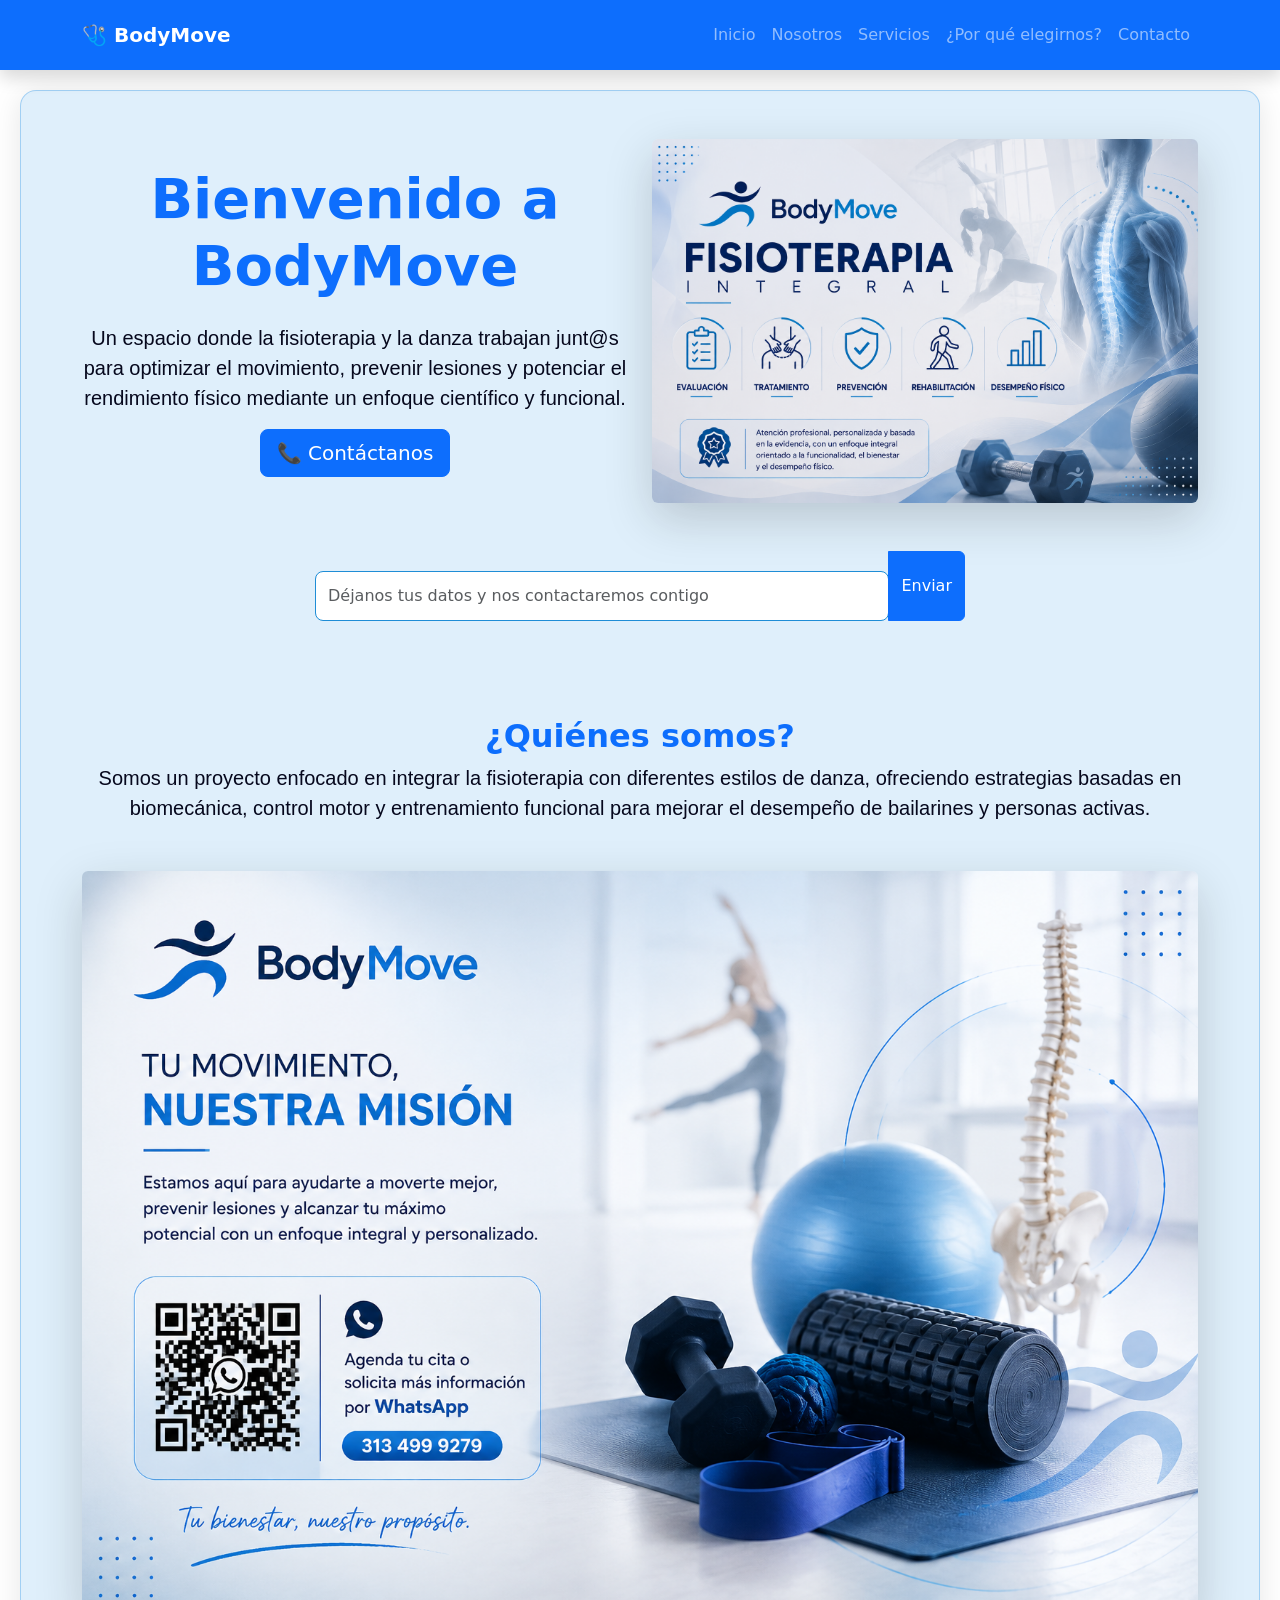
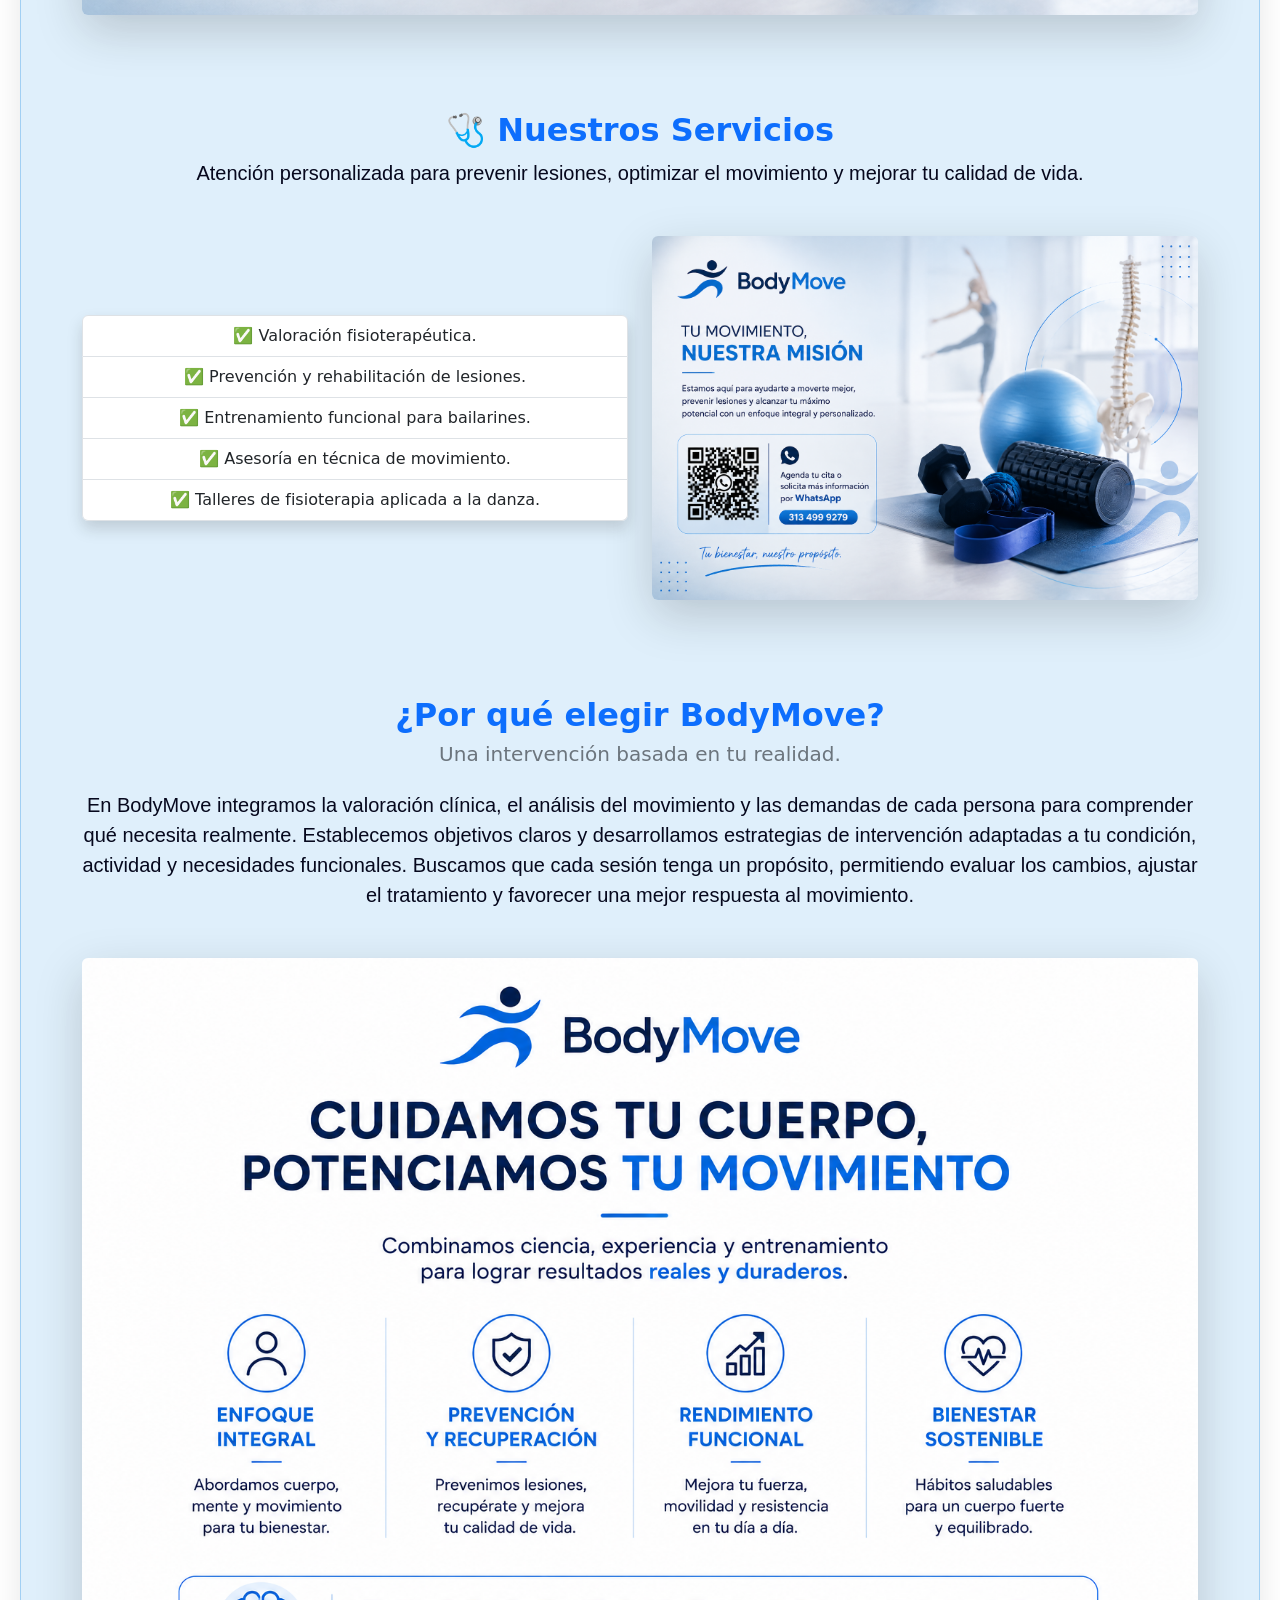
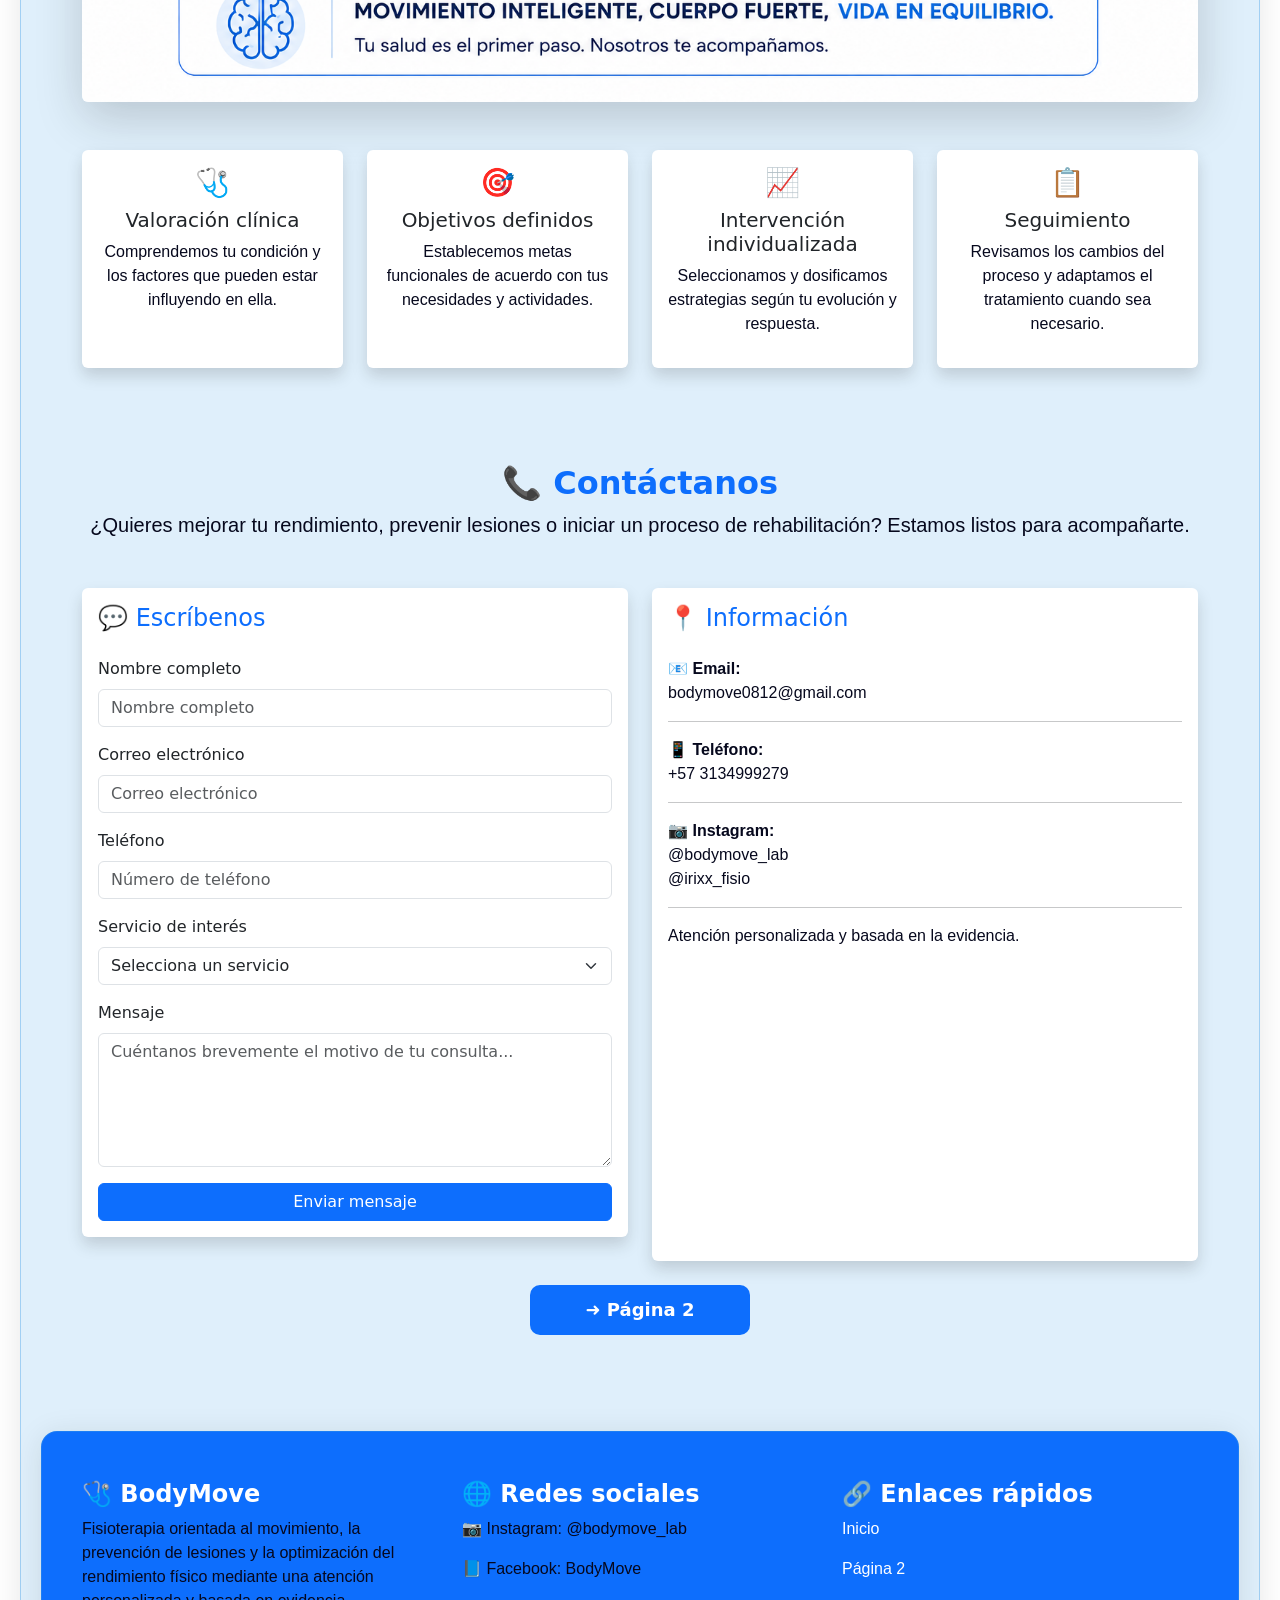
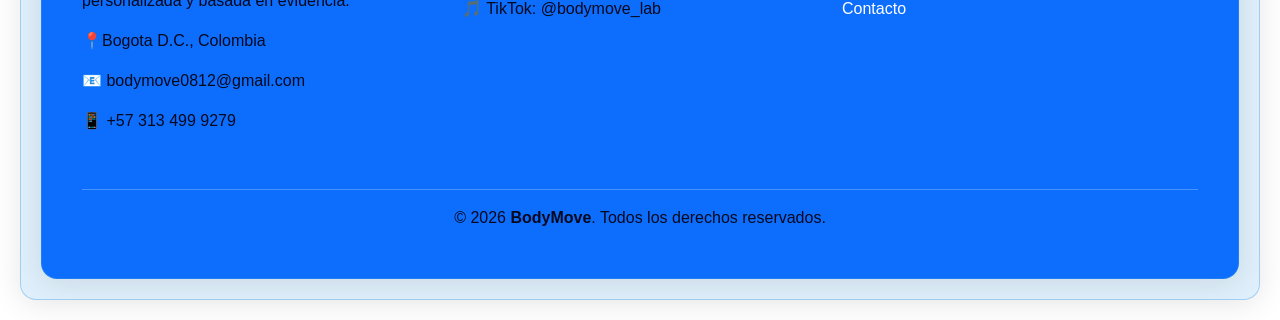
<file: index.html>
<!DOCTYPE html>
<html lang="es">

<head>
    <meta charset="UTF-8">
    <meta name="viewport" content="width=device-width, initial-scale=1.0">

    <title>BodyMove Lab | Fisioterapia y Danza</title>

    <!-- Bootstrap -->
    <link href="https://cdn.jsdelivr.net/npm/bootstrap@5.3.8/dist/css/bootstrap.min.css" rel="stylesheet">

    <!-- Tu CSS -->
    <link rel="stylesheet" href="estilo.css">

</head>

<body>

    <!-- ================= HEADER ================= -->

    <nav class="navbar navbar-expand-lg navbar-dark bg-primary shadow sticky-top">
        <div class="container">

            <a class="navbar-brand fw-bold" href="#">
                🩺 BodyMove
            </a>

            <button class="navbar-toggler" type="button" data-bs-toggle="collapse"
                data-bs-target="#menu">

                <span class="navbar-toggler-icon"></span>

            </button>

            <div class="collapse navbar-collapse" id="menu">

                <ul class="navbar-nav ms-auto">

                    <li class="nav-item">
                        <a class="nav-link" href="#inicio">Inicio</a>
                    </li>

                    <li class="nav-item">
                        <a class="nav-link" href="#nosotros">Nosotros</a>
                    </li>

                    <li class="nav-item">
                        <a class="nav-link" href="#servicios">Servicios</a>
                    </li>

                    <li class="nav-item">
                        <a class="nav-link" href="#porque">¿Por qué elegirnos?</a>
                    </li>

                    <li class="nav-item">
                        <a class="nav-link" href="#contacto">Contacto</a>
                    </li>

                </ul>

            </div>

        </div>
    </nav>

    <!-- ================= MAIN ================= -->

    <main>

        <!-- ================= INICIO ================= -->

        <section id="inicio" class="container py-5">

            <div class="row align-items-center">

                <div class="col-lg-6">

                    <h1 class="display-4 fw-bold text-primary">
                        Bienvenido a BodyMove
                    </h1>

                    <p class="lead mt-4">

                        Un espacio donde la fisioterapia y la danza trabajan
                        junt@s para optimizar el movimiento,
                        prevenir lesiones y potenciar el rendimiento
                        físico mediante un enfoque científico y funcional.

                    </p>

                    <a href="https://wa.me/573134999279?text=Hola%20BodyMove,%20quisiera%20recibir%20información%20sobre%20sus%20servicios." target="_blank" class="btn btn-primary btn-lg">
    📞 Contáctanos
</a>

                </div>

                <div class="col-lg-6 text-center">

                    <img src="servicios1.png"
                        class="img-fluid rounded shadow-lg"
                        alt="BodyMove">

                </div>

            </div>

           <div class="input-group formulario-bodymove mx-auto mt-5">

    <input
        type="text"
        class="form-control"
        placeholder="Déjanos tus datos y nos contactaremos contigo">

    <button class="btn btn-primary">
        Enviar
    </button>

</div>

</div>

            </div>

        </section>

        <!-- ================= NOSOTROS ================= -->

        <section id="nosotros" class="container py-5">

            <div class="text-center mb-5">

                <h2 class="fw-bold text-primary">

                     ¿Quiénes somos?

                </h2>

                <p class="lead">

                    Somos un proyecto enfocado en integrar la fisioterapia
                    con diferentes estilos de danza, ofreciendo estrategias
                    basadas en biomecánica, control motor y entrenamiento
                    funcional para mejorar el desempeño de bailarines
                    y personas activas.

                </p>

            </div>

            <div class="text-center">

                <img src="servicios2.png"
                    class="img-fluid rounded shadow-lg"
                    alt="Servicios BodyMove">

            </div>

        </section>
<!-- ================= SERVICIOS ================= -->

<section id="servicios" class="container py-5">

    <div class="text-center mb-5">

        <h2 class="fw-bold text-primary">
            🩺 Nuestros Servicios
        </h2>

        <p class="lead">
            Atención personalizada para prevenir lesiones,
            optimizar el movimiento y mejorar tu calidad de vida.
        </p>

    </div>

    <div class="row align-items-center">

        <div class="col-lg-6">

            <ul class="list-group shadow">

                <li class="list-group-item">
                    ✅ Valoración fisioterapéutica.
                </li>

                <li class="list-group-item">
                    ✅ Prevención y rehabilitación de lesiones.
                </li>

                <li class="list-group-item">
                    ✅ Entrenamiento funcional para bailarines.
                </li>

                <li class="list-group-item">
                    ✅ Asesoría en técnica de movimiento.
                </li>

                <li class="list-group-item">
                    ✅ Talleres de fisioterapia aplicada a la danza.
                </li>

            </ul>

        </div>

        <div class="col-lg-6 text-center">

            <img src="servicios2.png"
                 class="img-fluid rounded shadow-lg"
                 alt="Servicios BodyMove">

        </div>

    </div>

</section>

<!-- ================= ¿POR QUÉ ELEGIR BODYMOVE? ================= -->

<section id="porque" class="container py-5">

    <div class="text-center mb-5">

        <h2 class="fw-bold text-primary">

             ¿Por qué elegir BodyMove?

        </h2>

        <h5 class="text-secondary">

            Una intervención basada en tu realidad.

        </h5>

        <p class="lead mt-4">

            En BodyMove integramos la valoración clínica,
            el análisis del movimiento y las demandas de
            cada persona para comprender qué necesita realmente.

            Establecemos objetivos claros y desarrollamos
            estrategias de intervención adaptadas a tu condición,
            actividad y necesidades funcionales.

            Buscamos que cada sesión tenga un propósito,
            permitiendo evaluar los cambios, ajustar el tratamiento
            y favorecer una mejor respuesta al movimiento.

        </p>

    </div>

    <div class="text-center mb-5">

        <img src="servicios3.png"
             class="img-fluid rounded shadow-lg"
             alt="BodyMove">

    </div>

    <div class="row g-4">

        <div class="col-md-6 col-lg-3">

            <div class="card h-100 shadow border-0">

                <div class="card-body text-center">

                    <h3>🩺</h3>

                    <h5 class="card-title">

                        Valoración clínica

                    </h5>

                    <p class="card-text">

                        Comprendemos tu condición y los
                        factores que pueden estar
                        influyendo en ella.

                    </p>

                </div>

            </div>

        </div>

        <div class="col-md-6 col-lg-3">

            <div class="card h-100 shadow border-0">

                <div class="card-body text-center">

                    <h3>🎯</h3>

                    <h5>

                        Objetivos definidos

                    </h5>

                    <p>

                        Establecemos metas funcionales
                        de acuerdo con tus necesidades
                        y actividades.

                    </p>

                </div>

            </div>

        </div>

        <div class="col-md-6 col-lg-3">

            <div class="card h-100 shadow border-0">

                <div class="card-body text-center">

                    <h3>📈</h3>

                    <h5>

                        Intervención individualizada

                    </h5>

                    <p>

                        Seleccionamos y dosificamos
                        estrategias según tu evolución
                        y respuesta.

                    </p>

                </div>

            </div>

        </div>

        <div class="col-md-6 col-lg-3">

            <div class="card h-100 shadow border-0">

                <div class="card-body text-center">

                    <h3>📋</h3>

                    <h5>

                        Seguimiento

                    </h5>

                    <p>

                        Revisamos los cambios del
                        proceso y adaptamos el
                        tratamiento cuando sea necesario.

                    </p>

                </div>

            </div>

        </div>

    </div>

</section>
<!-- ================= CONTACTO ================= -->

<!-- ================= CONTACTO ================= -->

<section id="contacto" class="container py-5">

    <div class="text-center mb-5">

        <h2 class="fw-bold text-primary">
            📞 Contáctanos
        </h2>

        <p class="lead">
            ¿Quieres mejorar tu rendimiento, prevenir lesiones o iniciar un proceso de rehabilitación?
            Estamos listos para acompañarte.
        </p>

    </div>

    <div class="row">

        <!-- ================= FORMULARIO ================= -->

        <div class="col-lg-6 mb-4">

            <div class="card shadow border-0 h-100">

                <div class="card-body">

                    <h4 class="text-primary mb-4">
                        💬 Escríbenos
                    </h4>

                    
                   <form action="backend/registro.php" method="POST">

                        <div class="mb-3">

                            <label for="nombre" class="form-label">
                                Nombre completo
                            </label>

                            <input
                                type="text"
                                id="nombre"
                                name="nombre"
                                class="form-control"
                                placeholder="Nombre completo"
                                required>

                        </div>

                        <div class="mb-3">

                            <label for="correo" class="form-label">
                                Correo electrónico
                            </label>

                            <input
                                type="email"
                                id="correo"
                                name="correo"
                                class="form-control"
                                placeholder="Correo electrónico"
                                required>

                        </div>

                        <div class="mb-3">

                            <label for="telefono" class="form-label">
                                Teléfono
                            </label>

                            <input
                                type="text"
                                id="telefono"
                                name="telefono"
                                class="form-control"
                                placeholder="Número de teléfono"
                                required>

                        </div>

                        <div class="mb-3">

                            <label for="servicio" class="form-label">
                                Servicio de interés
                            </label>

                            <select
                                id="servicio"
                                name="servicio"
                                class="form-select"
                                required>

                                <option value="">
                                    Selecciona un servicio
                                </option>

                                <option value="Fisioterapia">
                                    Fisioterapia
                                </option>

                                <option value="Valoración funcional">
                                    Valoración funcional
                                </option>

                                <option value="Rehabilitación">
                                    Rehabilitación
                                </option>

                                <option value="Fisioterapia deportiva">
                                    Fisioterapia deportiva
                                </option>

                            </select>

                        </div>

                        <div class="mb-3">

                            <label for="mensaje" class="form-label">
                                Mensaje
                            </label>

                            <textarea
                                id="mensaje"
                                name="mensaje"
                                class="form-control"
                                rows="5"
                                placeholder="Cuéntanos brevemente el motivo de tu consulta..."
                                required></textarea>

                        </div>

                        <button
                            type="submit"
                            class="btn btn-primary w-100">

                            Enviar mensaje

                        </button>

                    </form>

                </div>

            </div>

        </div>


        <!-- ================= INFORMACIÓN ================= -->

        <div class="col-lg-6">

            <div class="card shadow border-0 h-100">

                <div class="card-body">

                    <h4 class="text-primary mb-4">
                        📍 Información
                    </h4>

                    <p>
                        📧 <strong>Email:</strong><br>
                        bodymove0812@gmail.com
                    </p>

                    <hr>

                    <p>
                        📱 <strong>Teléfono:</strong><br>
                        +57 3134999279
                    </p>

                    <hr>

                    <p>
                        📷 <strong>Instagram:</strong><br>
                        @bodymove_lab<br>
                        @irixx_fisio
                    </p>

                    <hr>

                    <p>
                        Atención personalizada y basada en la evidencia.
                    </p>

                </div>

            </div>

        </div>

    </div>


    <!-- ================= PÁGINA 2 ================= -->

    <div class="text-center mt-4">

        <a href="pagina2.html" class="btn-bodymove">
            ➜ Página 2
        </a>

    </div>

</section>
<!-- ================= FOOTER ================= -->

<!-- ================= FOOTER ================= -->

<footer class="bg-primary text-white py-5 mt-5">

    <div class="container">

        <div class="row">

            <!-- Información -->

            <div class="col-md-4 mb-4">

                <h4 class="fw-bold">
                    🩺 BodyMove
                </h4>

                <p>
                    Fisioterapia orientada al movimiento, la prevención de lesiones y la optimización del rendimiento físico mediante una atención personalizada y basada en evidencia.
                </p>

                <p>
                    📍Bogota D.C., Colombia
                </p>

                <p>
                    📧 bodymove0812@gmail.com
                </p>

                <p>
                    📱 +57 313 499 9279
                </p>

            </div>

            <!-- Redes -->

            <div class="col-md-4 mb-4">

                <h4 class="fw-bold">
                    🌐 Redes sociales
                </h4>

                <p>📷 Instagram: @bodymove_lab</p>

                <p>📘 Facebook: BodyMove</p>

                <p>🎵 TikTok: @bodymove_lab</p>

            </div>

            <!-- Enlaces -->

            <div class="col-md-4 mb-4">

                <h4 class="fw-bold">
                    🔗 Enlaces rápidos
                </h4>

                <p><a href="#inicio" class="text-white text-decoration-none">Inicio</a></p>

                <p><a href="pagina2.html" class="text-white text-decoration-none">Página 2</a></p>

                <p><a href="#contacto" class="text-white text-decoration-none">Contacto</a></p>

            </div>

        </div>

        <hr class="border-light">

        <div class="text-center">

            <p class="mb-0">
                © 2026 <strong>BodyMove</strong>. Todos los derechos reservados.
            </p>

        </div>

    </div>

</footer>

<script src="https://cdn.jsdelivr.net/npm/bootstrap@5.3.8/dist/js/bootstrap.bundle.min.js"></script>

</body>
</html>
</file>
<file: estilo.css>
h1{
    color: #141f98;
    text-align: center;
}
h2{
    color: #141f98;
    text-align: center;
}
p{
    color: #06081d;
    font-family: Arial, sans-serif;
}
body{
    background-image: url(https://i.pinimg.com/736x/e0/d0/6a/e0d06a836cec8d9765dd2382dea17b51.jpg);
    background-size: cover;
    margin: 0;
    padding: 0;

header,
main,
footer {
    background: rgba(56, 153, 230, 0.16);
    border-radius: 16px;
    box-shadow: 0 4px 30px rgba(0, 0, 0, 0.1);
    backdrop-filter: blur(6.5px);
    -webkit-backdrop-filter: blur(6.5px);
    border: 1px solid rgba(56, 153, 230, 0.37);
    margin: 20px;
}
}

.navbar{

    padding-top:15px;

    padding-bottom:15px;

}
.callaaction {
    padding: 10px 20px;
    color: #fff;
    background-color: #141f98;
    border: none;
    border-radius: 4px;
    transition: background-color 1s, color 2s;
}
.callaaction:hover {
    background-color: #06081d;
    color: #fff;
    cursor: pointer;
}
.myinput[type="text"] {
    padding: 10px;
    border: 1px solid #141f98;
    border-radius: 4px;
    margin-right: 10px;
    background-color: #fff;
}
.myinput::placeholder 
{
    color: #141f98;
    font-family: Arial, sans-serif;
}
.menuItem {
    display: inline-block;
    margin-right: 20px;
    content: "blom ";
}
.imagen-bodymove{
    width: 90%;
    max-width: 1000px;
    display: block;
    margin: 30px auto;
    border-radius: 20px;
    box-shadow: 0 8px 20px rgba(0,0,0,.18);
    transition: .4s;
}
.formulario-bodymove{

    max-width:650px;

    width:100%;

}
.imagen-bodymove:hover{
    transform: scale(1.02);
}

#inicio,
#servicios{
    text-align: center;
}

#inicio input{
    padding:12px;
    width:280px;
    border-radius:8px;
    border:1px solid #1f8dd6;
    margin-top:20px;
}
.btn-primary{
    background-color: #0d6efd;
    border-color: #0d6efd;
    transition: all 0.3s ease;
}

/* Botón personalizado BodyMove */

.btn-bodymove{
    background: transparent;
    color: #0d6efd;
    border: 2px solid #0d6efd;
    padding: 12px 28px;
    border-radius: 10px;
    text-decoration: none;
    font-weight: 600;
    transition: all 0.35s ease;
}

/* Botón BodyMove */

.btn-bodymove{
    display: inline-flex;
    justify-content: center;
    align-items: center;

    width: 220px;
    height: 50px;

    background-color: #0d6efd;
    color: white;

    border: none;
    border-radius: 10px;

    font-size: 18px;
    font-weight: bold;
    text-decoration: none;

    transition: all .3s ease;

    cursor: pointer;
}

.btn-bodymove:hover{
    background-color: #000;
    color: white;
}

.btn-bodymove:active{
    background-color: #000;
    transform: scale(.97);
}
/* ================= PLANES ================= */

.tabla-bodymove{

    border-radius:18px;

    overflow:hidden;

    box-shadow:0 10px 25px rgba(0,0,0,.10);

    background:white;

}

.tabla-bodymove th{

    vertical-align:middle;

    font-weight:700;

}

.tabla-bodymove td{

    vertical-align:middle;

    padding:16px;

}

.tabla-bodymove tbody tr:hover{

    background:#f5f9ff;

    transition:.3s;

}

.alert{

    border-radius:15px;

    font-size:17px;

}
/* ================= TABLA BODYMOVE ================= */

.tabla-bodymove{

    border:3px solid #000;
    border-radius:18px;
    overflow:hidden;
    box-shadow:0 12px 30px rgba(0,0,0,.18);
    background:#fff;

}

.tabla-bodymove thead th{

    font-size:20px;
    font-weight:700;
    padding:18px;
    border:2px solid #000 !important;

}

.tabla-bodymove tbody th{

    font-size:18px;
    font-weight:700;
    background:#f8f9fa;
    border:2px solid #000 !important;

}

.tabla-bodymove td{

    font-size:17px;
    font-weight:500;
    padding:18px;
    border:2px solid #000 !important;
    vertical-align:middle;

}

.tabla-bodymove tbody tr:hover{

    background:#eef5ff;
    transition:.3s;

}
/* ================= NOTA ================= */

.alert{

    border:3px solid #000 !important;
    border-radius:18px;
    padding:22px;

    font-size:18px;
    font-weight:500;

    line-height:1.8;

    background:#f8f9fa;

    box-shadow:0 8px 20px rgba(0,0,0,.12);

}

.alert strong{

    font-size:20px;
    font-weight:700;
    color:#0d6efd;

}
#planes .lead{

    font-size: 1.25rem;

    font-weight: 600;

    line-height: 1.9;

    color: #343a40;

    text-align: justify;

}
#planes h2{

    font-size: 2.4rem;

    font-weight: 800;

    margin-bottom: 25px;

}
#planes strong{

    font-weight: 800;

    color: #0d6efd;

}
/*================== PROGRAMAS ==================*/

#programas{

    background:#f8fbff;

    border-radius:25px;

}

.categoria-card{

    color:#0d6efd;

    font-size:13px;

    font-weight:700;

    letter-spacing:2px;

    text-transform:uppercase;

}

.titulo-card{

    margin-top:12px;

    margin-bottom:18px;

    font-size:26px;

    font-weight:700;

}

.tarjeta-bodymove{

    border:2px solid #000;

    border-radius:20px;

    transition:.35s;

}

.tarjeta-bodymove:hover{

    transform:translateY(-10px);

    box-shadow:0 18px 35px rgba(0,0,0,.18);

}

.tarjeta-bodymove p{

    font-size:17px;

    line-height:1.8;

    font-weight:500;

}

.tarjeta-bodymove ul{

    margin-top:20px;

    padding-left:22px;

}

.tarjeta-bodymove li{

    margin-bottom:12px;

    font-size:16px;

    font-weight:500;

}
/*================== VIDEO ==================*/

#video-bodymove{

    margin-top:40px;
    margin-bottom:50px;

}

#video-bodymove h2{

    font-size:2.3rem;
    font-weight:800;

}

#video-bodymove p{

    max-width:850px;

    margin:auto;

    font-size:20px;

    font-weight:500;

    line-height:1.9;

    text-align:center;

}

.video-bodymove{

    width:100%;

    max-width:360px;

    margin-top:35px;

    border:3px solid #000;

    border-radius:22px;

    box-shadow:0 15px 35px rgba(0,0,0,.20);

    transition:.35s;

}

.video-bodymove:hover{

    transform:scale(1.03);

}
.frase-bodymove{

    margin-top:25px;

    font-size:18px;

    font-weight:600;

    color:#0d6efd;

    text-align:center;

}
</file>
